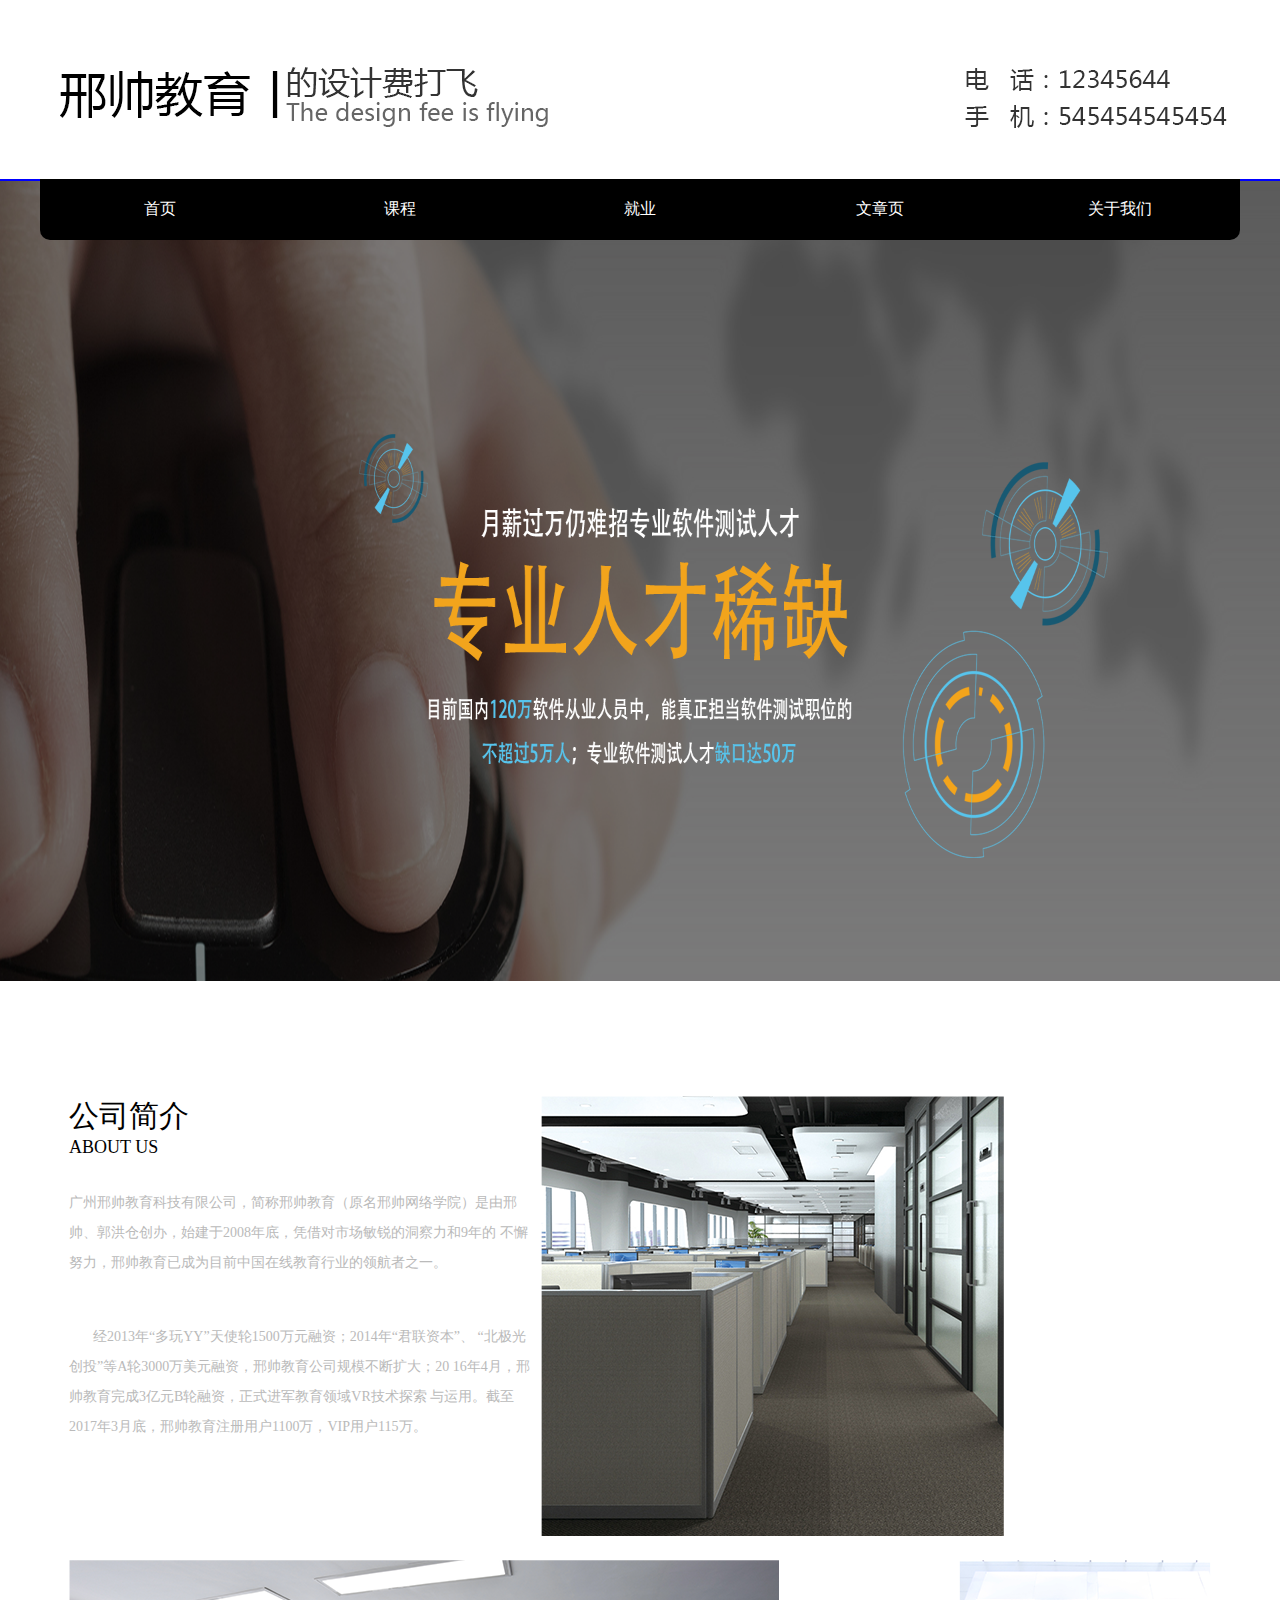
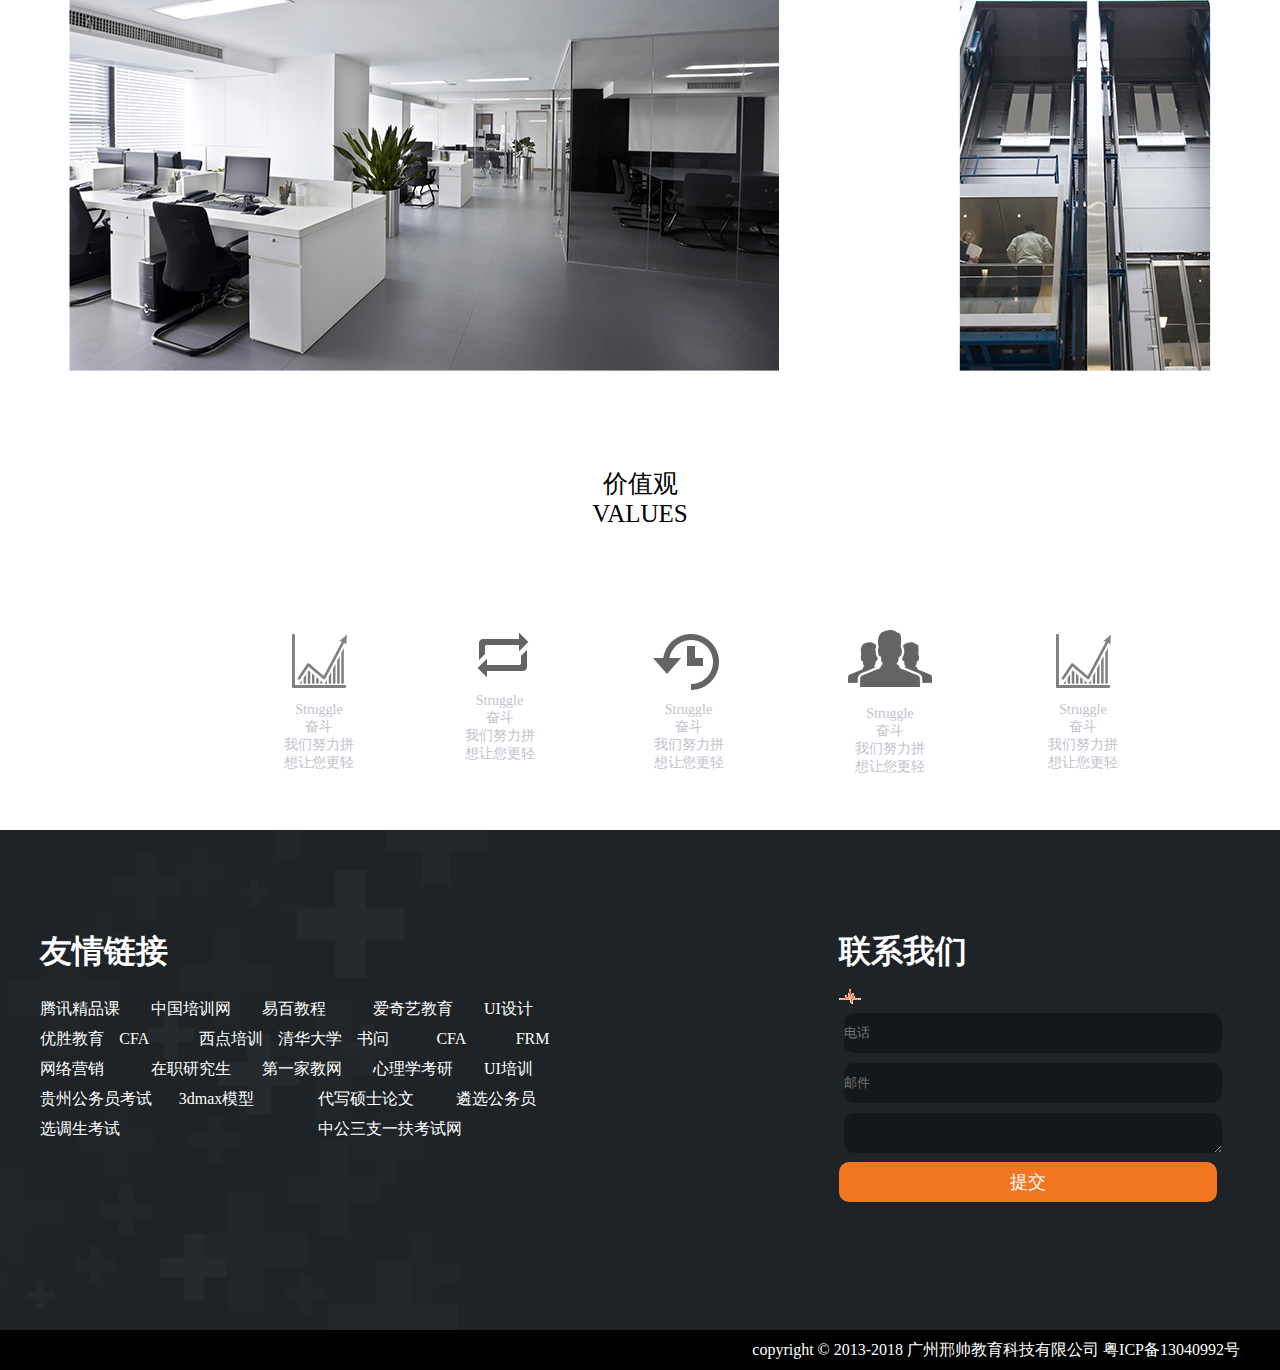
<file: about.html>
<!DOCTYPE html><html lang=en><head><meta charset=UTF-8><title>Document</title><link href=./css/about.css?ff479cef21e904a2fc5a rel=stylesheet></head><body><div class=warp><div class=top><div class=top_centent><img src="[data-uri]" alt=""></div></div><div class=banner><div class=nav><div class=nav_1200><ul><li><a href=#>首页</a></li><li><a href=#>课程</a></li><li><a href=#>就业</a></li><li><a href=#>文章页</a></li><li><a href=#>关于我们</a></li></ul></div></div></div><div class=centent><div class=centent_1200><div class=big><div class=big_left><div class=foot>公司简介<p class=foot_text>ABOUT US</p></div><p class=wegem>广州邢帅教育科技有限公司，简称邢帅教育（原名邢帅网络学院）是由邢 帅、郭洪仓创办，始建于2008年底，凭借对市场敏锐的洞察力和9年的 不懈努力，邢帅教育已成为目前中国在线教育行业的领航者之一。</p><p class=home>经2013年“多玩YY”天使轮1500万元融资；2014年“君联资本”、 “北极光创投”等A轮3000万美元融资，邢帅教育公司规模不断扩大；20 16年4月，邢帅教育完成3亿元B轮融资，正式进军教育领域VR技术探索 与运用。截至2017年3月底，邢帅教育注册用户1100万，VIP用户115万。</p></div><div class=big_right></div></div><div class=pick><div class=pick_left></div><div class=pick_right></div></div><div class=bood><div class=bood_centen>价值观<span>VALUES</span></div><div class=bood_up><div><ul class=aaaa><li><img src="[data-uri]" alt=""><p class=p_p>Struggle</p><p class=p_p>奋斗</p><p class=p_p>我们努力拼</p><p class=p_p>想让您更轻</p></li><li><img src="[data-uri]" alt=""><p class=p_p>Struggle</p><p class=p_p>奋斗</p><p class=p_p>我们努力拼</p><p class=p_p>想让您更轻</p></li><li><img src=[data-uri] alt=""><p class=p_p>Struggle</p><p class=p_p>奋斗</p><p class=p_p>我们努力拼</p><p class=p_p>想让您更轻</p></li><li><img src="[data-uri]" alt=""><p class=p_p>Struggle</p><p class=p_p>奋斗</p><p class=p_p>我们努力拼</p><p class=p_p>想让您更轻</p></li><li><img src="[data-uri]" alt=""><p class=p_p>Struggle</p><p class=p_p>奋斗</p><p class=p_p>我们努力拼</p><p class=p_p>想让您更轻</p></li></ul></div></div></div></div><div class=diiddi><div class=foo><div class=foo_centent><div class=foo_text_left><h1 class=footext>友情链接</h1><ul><li>腾讯精品课</li><li>中国培训网</li><li>易百教程</li><li>爱奇艺教育</li><li>UI设计</li></ul><ul><li>优胜教育</li><li>CFA</li><li>西点培训</li><li>清华大学</li><li>书问</li><li>CFA</li><li>FRM</li></ul><ul><li>网络营销</li><li>在职研究生</li><li>第一家教网</li><li>心理学考研</li><li>UI培训</li></ul><ul><li>贵州公务员考试</li><li>3dmax模型</li><li>代写硕士论文</li><li>遴选公务员</li></ul><ul><li>选调生考试</li><li>中公三支一扶考试网</li></ul></div><div class=foo_right><h1 class=foo_text>联系我们</h1><p class=foo_up><img src="[data-uri]" alt=""></p><p class=ipt_p><input type=text placeholder=电话 class=ipt></p><p class=ipt_p><input type=email placeholder=邮件 class=ipt></p><p class=ipt_p><textarea rows=1 cols=10 class=ipt></textarea></p><button class=btn1>提交</button></div></div></div><div class=bottom><div class=bottom_cebter>copyright © 2013-2018 广州邢帅教育科技有限公司 粤ICP备13040992号</div></div></div></div><script type=text/javascript src=./js/aboutff479cef21e904a2fc5a.js?ff479cef21e904a2fc5a></script></div></body></html>
</file>
